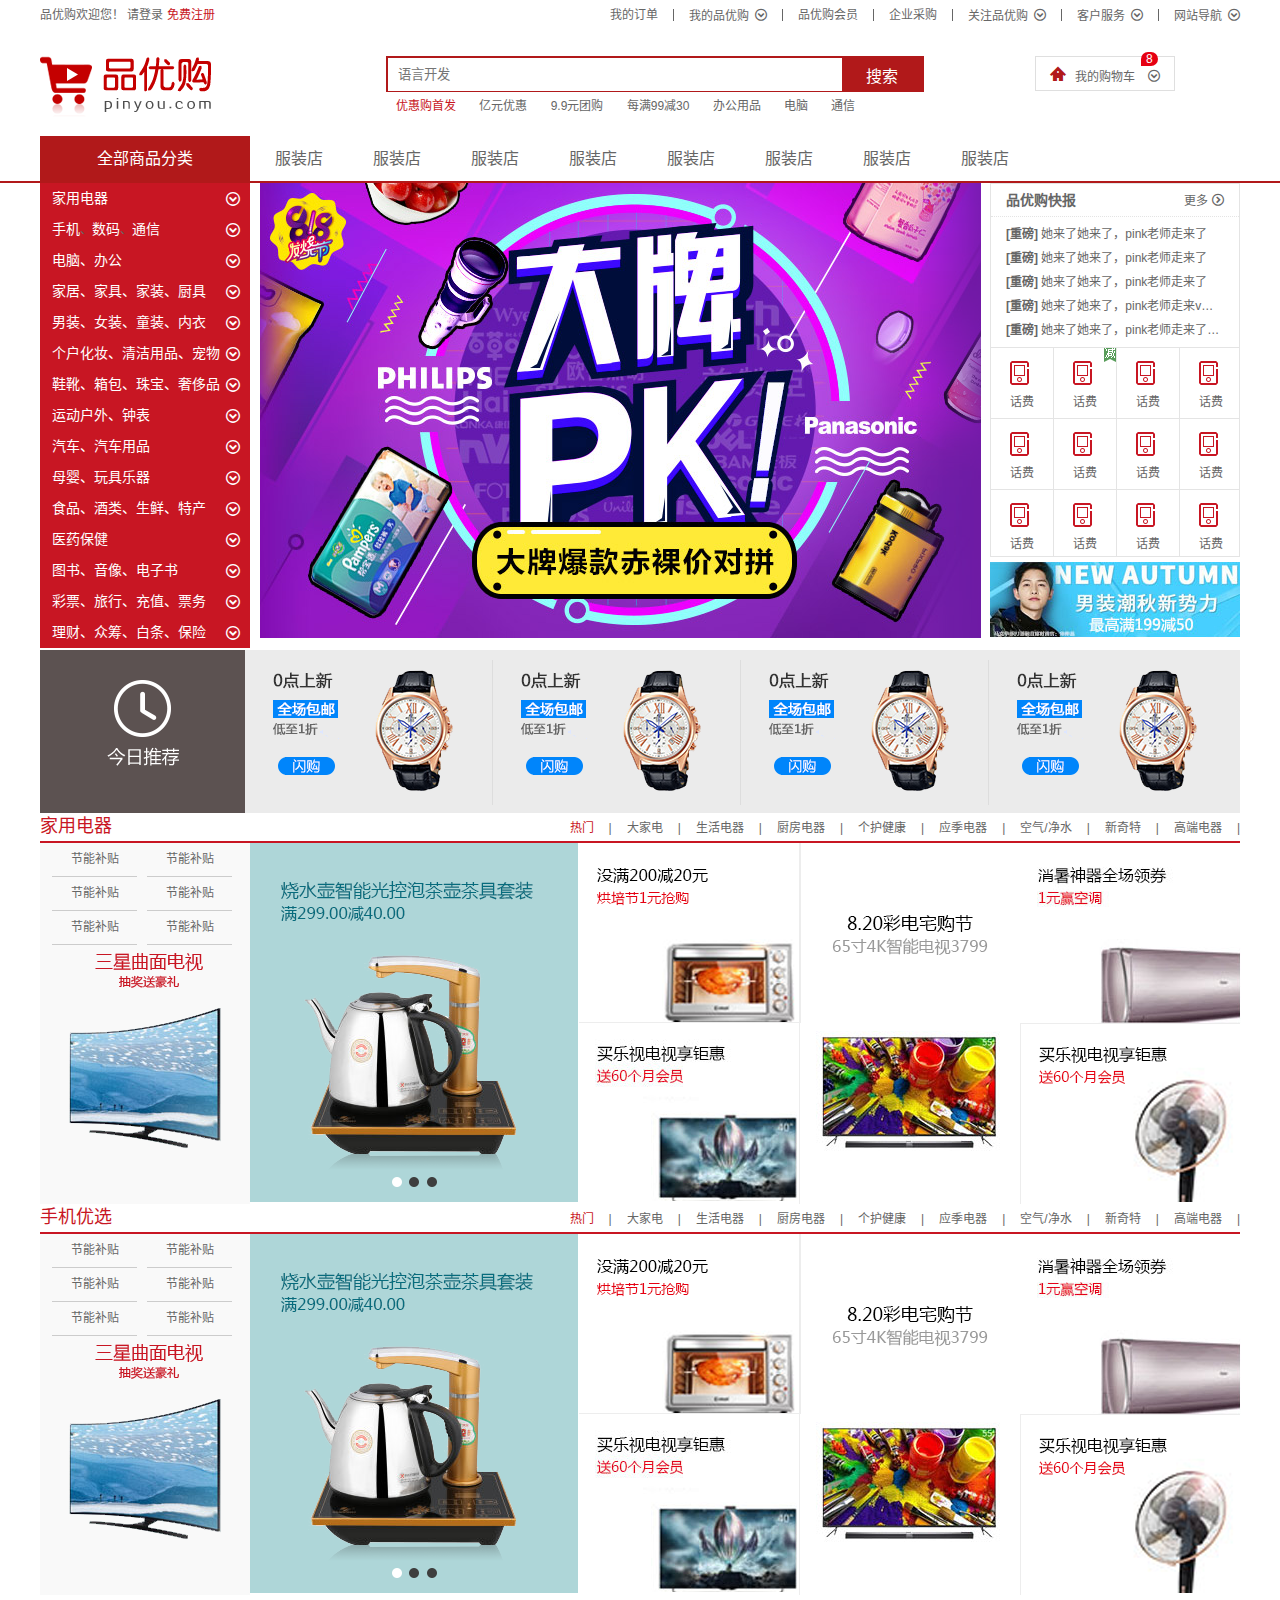
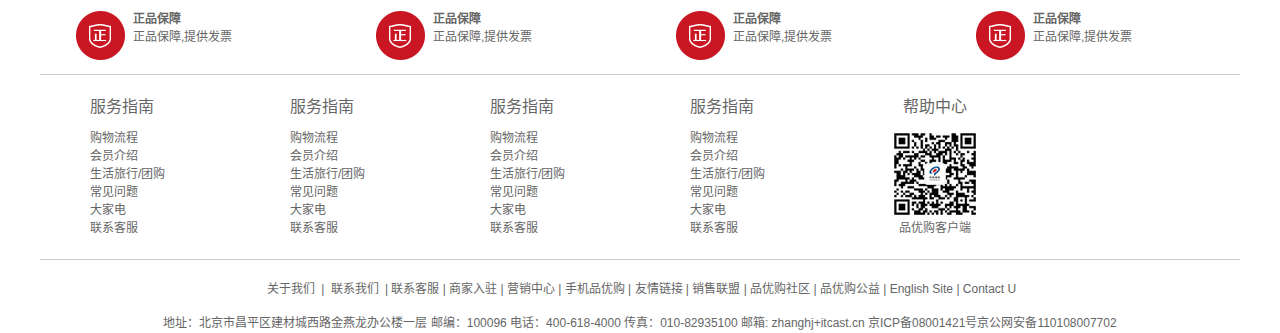
<file: index.html>
<!DOCTYPE html>
<html lang="zh-CN">

<head>
    <meta charset="UTF-8">
    <meta name="viewport" content="width=device-width, initial-scale=1.0">
    <title>品优购商城-综合网购首选-正品低价、品质保障、配送及时、轻松购物！</title>
    <!-- 网站说明 -->
    <meta name="description"
        content="品优购商城-专业的综合网上购物商城,销售家电、数码通讯、电脑、家居百货、服装服饰、母婴、图书、食品等数万个品牌优质商品.便捷、诚信的服务，为您提供愉悦的网上购物体验!" />
    <!-- 关键字 -->
    <meta name="keywords" content="网上购物,网上商城,手机,笔记本,电脑,MP3,CD,VCD,DV,相机,数码,配件,手表,存储卡,京东" />
    <link rel="shortcut icon" href="favicon.ico">
    <link rel="stylesheet" href="css/base.css">
    <link rel="stylesheet" href="css/common.css">
    <link rel="stylesheet" href="css/index.css">

</head>

<body>
    <div class="shortcut">
        <div class="w">
            <div class="fl">
                <ul>
                    <li>品优购欢迎您！&nbsp;</li>
                    <li><a href="register.html">请登录&nbsp;</a><a href="register.html" class="style_red">免费注册</a></li>
                </ul>
            </div>
            <div class="fr">
                <ul>
                    <li>我的订单</li>
                    <li></li>
                    <li class="arrow-icon">我的品优购</li>
                    <li></li>
                    <li>品优购会员</li>
                    <li></li>
                    <li>企业采购</li>
                    <li></li>
                    <li class="arrow-icon">关注品优购</li>
                    <li></li>
                    <li class="arrow-icon">客户服务</li>
                    <li></li>
                    <li class="arrow-icon">网站导航</li>
                </ul>
            </div>
        </div>
    </div>
    <header class="header w">
        <div class="logo">
            <h1>
                <a href="index.html" title="品优购商城">品优购商城</a>
            </h1>
        </div>
        <!-- 秒杀模块 -->
        <!-- <div class="sk">
            <img src="images/miao_03.png" alt="">
        </div> -->
        <div class="search">
            <input type="search" name="" id="" placeholder="语言开发">
            <button>搜索</button>
        </div>
        <div class="hotwords">
            <a href="#" class="style_red">优惠购首发</a>
            <a href="#">亿元优惠</a>
            <a href="#">9.9元团购</a>
            <a href="#">每满99减30</a>
            <a href="#">办公用品</a>
            <a href="#">电脑</a>
            <a href="#">通信</a>
        </div>
        <div class="shopcar">
            <a href="buycar.html">我的购物车</a>
            <i class="count">8</i>
        </div>
    </header>
    <div class="nav">
        <div class="w">
            <div class="dropdown">
                <div class="dt">全部商品分类</div>
                <div class="dd">
                    <ul>
                        <li><a href="#">家用电器</a></li>
                        <li><a href="list.html">手机</a>、<a href="#">数码</a>、<a href="#">通信</a></li>
                        <li><a href="#">电脑、办公</a> </li>
                        <li><a href="#">家居、家具、家装、厨具</a> </li>
                        <li><a href="#">男装、女装、童装、内衣</a> </li>
                        <li><a href="#">个户化妆、清洁用品、宠物</a> </li>
                        <li><a href="#">鞋靴、箱包、珠宝、奢侈品</a> </li>
                        <li><a href="#">运动户外、钟表</a> </li>
                        <li><a href="#">汽车、汽车用品</a> </li>
                        <li><a href="#">母婴、玩具乐器</a> </li>
                        <li><a href="#">食品、酒类、生鲜、特产</a> </li>
                        <li><a href="#">医药保健</a> </li>
                        <li><a href="#">图书、音像、电子书</a> </li>
                        <li><a href="#">彩票、旅行、充值、票务</a> </li>
                        <li><a href="#">理财、众筹、白条、保险</a> </li>
                    </ul>
                </div>
            </div>
            <div class="navitems">
                <ul>
                    <li><a href="#">服装店</a></li>
                    <li><a href="#">服装店</a></li>
                    <li><a href="#">服装店</a></li>
                    <li><a href="#">服装店</a></li>
                    <li><a href="#">服装店</a></li>
                    <li><a href="#">服装店</a></li>
                    <li><a href="#">服装店</a></li>
                    <li><a href="#">服装店</a></li>
                </ul>
            </div>
        </div>
    </div>
    <div class="w">
        <div class="main">
            <div class="focus">
                <ul>
                    <li>
                        <img src="upload/focus.png" alt="">
                    </li>
                </ul>
            </div>
            <div class="newsflash">
                <div class="news">
                    <div class="news-hd">
                        <h5>品优购快报</h5>
                        <a href="#" class="more">更多</a>
                    </div>
                    <div class="news-bd">
                        <ul>
                            <li><a href="#"><strong>[重磅]</strong> 她来了她来了，pink老师走来了</a></li>
                            <li><a href="#"><strong>[重磅]</strong> 她来了她来了，pink老师走来了</a></li>
                            <li><a href="#"><strong>[重磅]</strong> 她来了她来了，pink老师走来了</a></li>
                            <li><a href="#"><strong>[重磅]</strong> 她来了她来了，pink老师走来v了pink老师走来</a></li>
                            <li><a href="#"><strong>[重磅]</strong> 她来了她来了，pink老师走来了pink老师走来</a></li>
                        </ul>
                    </div>
                </div>
                <div class="lifeservice">
                    <ul>
                        <li>
                            <i></i>
                            <p>话费</p>
                        </li>
                        <li>
                            <div class="jian"><img src="upload/jian.png" alt=""></div>
                            <i></i>
                            <p>话费</p>
                        </li>
                        <li>
                            <i></i>
                            <p>话费</p>
                        </li>
                        <li><i></i>
                            <p>话费</p>
                        </li>
                        <li><i></i>
                            <p>话费</p>
                        </li>
                        <li><i></i>
                            <p>话费</p>
                        </li>
                        <li><i></i>
                            <p>话费</p>
                        </li>
                        <li><i></i>
                            <p>话费</p>
                        </li>
                        <li><i></i>
                            <p>话费</p>
                        </li>
                        <li><i></i>
                            <p>话费</p>
                        </li>
                        <li><i></i>
                            <p>话费</p>
                        </li>
                        <li><i></i>
                            <p>话费</p>
                        </li>
                    </ul>
                </div>
                <div class="bargain">
                    <img src="upload/bargain.jpg" alt="">
                </div>
            </div>
        </div>
    </div>
    <div class="w recom">
        <div class="recom_hd">
            <img src="upload/recom.png" alt="">
        </div>
        <div class="recom_bd">
            <ul>
                <li><img src="upload/recom (2).png" alt=""></li>
                <li><img src="upload/recom (2).png" alt=""></li>
                <li><img src="upload/recom (2).png" alt=""></li>
                <li><img src="upload/recom (2).png" alt=""></li>
            </ul>
        </div>
    </div>
    <div class="floor">
        <div class="w jiadian">
            <div class="box_hd">
                <h3>家用电器</h3>
                <div class="tab_list">
                    <ul>
                        <li><a href="#" class="style_red">热门</a>|</li>
                        <li><a href="#">大家电</a>|</li>
                        <li><a href="#">生活电器</a>|</li>
                        <li><a href="#">厨房电器</a>|</li>
                        <li><a href="#">个护健康</a>|</li>
                        <li><a href="#">应季电器</a>|</li>
                        <li><a href="#">空气/净水</a>|</li>
                        <li><a href="#">新奇特</a>|</li>
                        <li><a href="#">高端电器</a>|</li>

                    </ul>
                </div>
            </div>
            <div class="box_bd">
                <div class="tab_content">
                    <div>
                        <div class="tab_list_item">
                            <div class="col_210">
                                <ul>
                                    <li><a href="#">节能补贴</a></li>
                                    <li><a href="#">节能补贴</a></li>
                                    <li><a href="#">节能补贴</a></li>
                                    <li><a href="#">节能补贴</a></li>
                                    <li><a href="#">节能补贴</a></li>
                                    <li><a href="#">节能补贴</a></li>
                                </ul>
                                <a href="#">
                                    <img src="upload/tv.png" alt="">
                                </a>
                            </div>
                            <div class="col_329">
                                <a href="#"><img src="upload/bow.png" alt=""></a>
                            </div>
                            <div class="col_221">
                                <a href="#" class="bb"><img src="upload/floor1.png" alt=""></a>
                                <a href="#"><img src="upload/floor2.jpg" alt=""></a>
                            </div>
                            <div class="col_221">
                                <a href="#"><img src="upload/floor3.png" alt=""></a>
                                <a href="#"><img src="upload/floor4.jpg" alt=""></a>
                            </div>
                            <div class="col_219">
                                <a href="#" class="bb"><img src="upload/floor5.jpg" alt=""></a>
                                <a href="#"><img src="upload/floor6.png" alt=""></a>
                            </div>
                        </div>
                    </div>
                </div>
            </div>
        </div>
        <div class="w jiadian">
            <div class="box_hd">
                <h3>手机优选</h3>
                <div class="tab_list">
                    <ul>
                        <li><a href="#" class="style_red">热门</a>|</li>
                        <li><a href="#">大家电</a>|</li>
                        <li><a href="#">生活电器</a>|</li>
                        <li><a href="#">厨房电器</a>|</li>
                        <li><a href="#">个护健康</a>|</li>
                        <li><a href="#">应季电器</a>|</li>
                        <li><a href="#">空气/净水</a>|</li>
                        <li><a href="#">新奇特</a>|</li>
                        <li><a href="#">高端电器</a>|</li>

                    </ul>
                </div>
            </div>
            <div class="box_bd">
                <div class="tab_content">
                    <div>
                        <div class="tab_list_item">
                            <div class="col_210">
                                <ul>
                                    <li><a href="#">节能补贴</a></li>
                                    <li><a href="#">节能补贴</a></li>
                                    <li><a href="#">节能补贴</a></li>
                                    <li><a href="#">节能补贴</a></li>
                                    <li><a href="#">节能补贴</a></li>
                                    <li><a href="#">节能补贴</a></li>
                                </ul>
                                <a href="#">
                                    <img src="upload/tv.png" alt="">
                                </a>
                            </div>
                            <div class="col_329">
                                <a href="#"><img src="upload/bow.png" alt=""></a>
                            </div>
                            <div class="col_221">
                                <a href="#" class="bb"><img src="upload/floor1.png" alt=""></a>
                                <a href="#"><img src="upload/floor2.jpg" alt=""></a>
                            </div>
                            <div class="col_221">
                                <a href="#"><img src="upload/floor3.png" alt=""></a>
                                <a href="#"><img src="upload/floor4.jpg" alt=""></a>
                            </div>
                            <div class="col_219">
                                <a href="#" class="bb"><img src="upload/floor5.jpg" alt=""></a>
                                <a href="#"><img src="upload/floor6.png" alt=""></a>
                            </div>
                        </div>
                    </div>
                </div>
            </div>
        </div>
    </div>
    </div>
    <footer>
        <div class="w">
            <div class="mod_service">
                <ul>
                    <li>
                        <h5></h5>
                        <div class="service_text">
                            <h4>正品保障</h4>
                            <p>正品保障,提供发票</p>
                        </div>
                    </li>
                    <li>
                        <h5></h5>
                        <div class="service_text">
                            <h4>正品保障</h4>
                            <p>正品保障,提供发票</p>
                        </div>
                    </li>
                    <li>
                        <h5></h5>
                        <div class="service_text">
                            <h4>正品保障</h4>
                            <p>正品保障,提供发票</p>
                        </div>
                    </li>
                    <li>
                        <h5></h5>
                        <div class="service_text">
                            <h4>正品保障</h4>
                            <p>正品保障,提供发票</p>
                        </div>
                    </li>
                </ul>
            </div>
            <div class="mod_help">
                <dl>
                    <dt>服务指南</dt>
                    <dd><a href="#">购物流程</a></dd>
                    <dd><a href="#">会员介绍</a></dd>
                    <dd><a href="#">生活旅行/团购</a></dd>
                    <dd><a href="#">常见问题</a></dd>
                    <dd><a href="#">大家电</a></dd>
                    <dd><a href="#">联系客服</a></dd>
                </dl>
                <dl>
                    <dt>服务指南</dt>
                    <dd><a href="#">购物流程</a></dd>
                    <dd><a href="#">会员介绍</a></dd>
                    <dd><a href="#">生活旅行/团购</a></dd>
                    <dd><a href="#">常见问题</a></dd>
                    <dd><a href="#">大家电</a></dd>
                    <dd><a href="#">联系客服</a></dd>
                </dl>
                <dl>
                    <dt>服务指南</dt>
                    <dd><a href="#">购物流程</a></dd>
                    <dd><a href="#">会员介绍</a></dd>
                    <dd><a href="#">生活旅行/团购</a></dd>
                    <dd><a href="#">常见问题</a></dd>
                    <dd><a href="#">大家电</a></dd>
                    <dd><a href="#">联系客服</a></dd>
                </dl>
                <dl>
                    <dt>服务指南</dt>
                    <dd><a href="#">购物流程</a></dd>
                    <dd><a href="#">会员介绍</a></dd>
                    <dd><a href="#">生活旅行/团购</a></dd>
                    <dd><a href="#">常见问题</a></dd>
                    <dd><a href="#">大家电</a></dd>
                    <dd><a href="#">联系客服</a></dd>
                </dl>
                <dl>
                    <dt>帮助中心</dt>
                    <dd>
                        <img src="images/wx_cz.jpg" alt="">
                        品优购客户端
                    </dd>
                </dl>
            </div>
            <div class="mod_copyright">
                <div class="links"><a href="#">关于我们</a> | <a href="#">联系我们</a> | 联系客服 | 商家入驻
                    | 营销中心 | 手机品优购 | 友情链接 | 销售联盟 | 品优购社区 | 品优购公益 | English Site |
                    Contact U
                </div>
                <div class="copyright">
                    地址：北京市昌平区建材城西路金燕龙办公楼一层 邮编：100096 电话：400-618-4000 传真：010-82935100 邮箱: zhanghj+itcast.cn
                    京ICP备08001421号京公网安备110108007702
                </div>
            </div>
        </div>
    </footer>
</body>

</html>
</file>
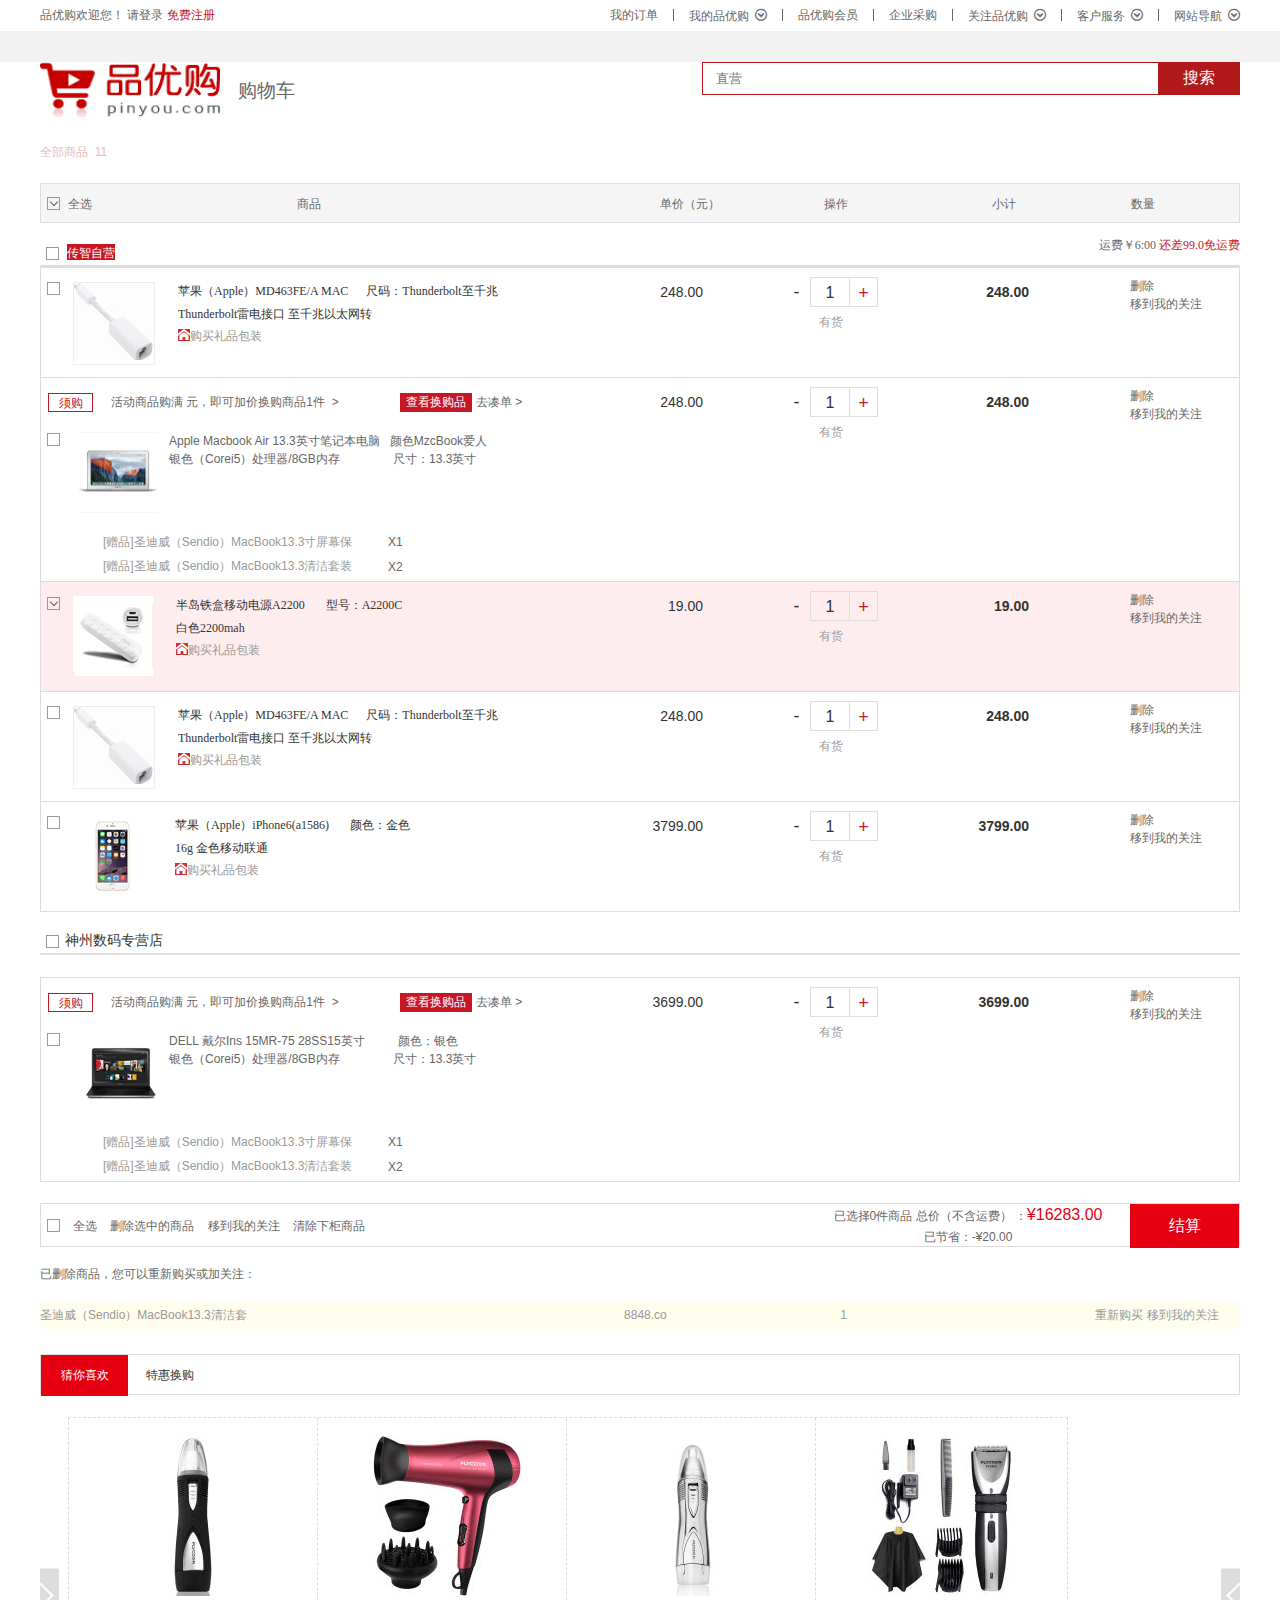
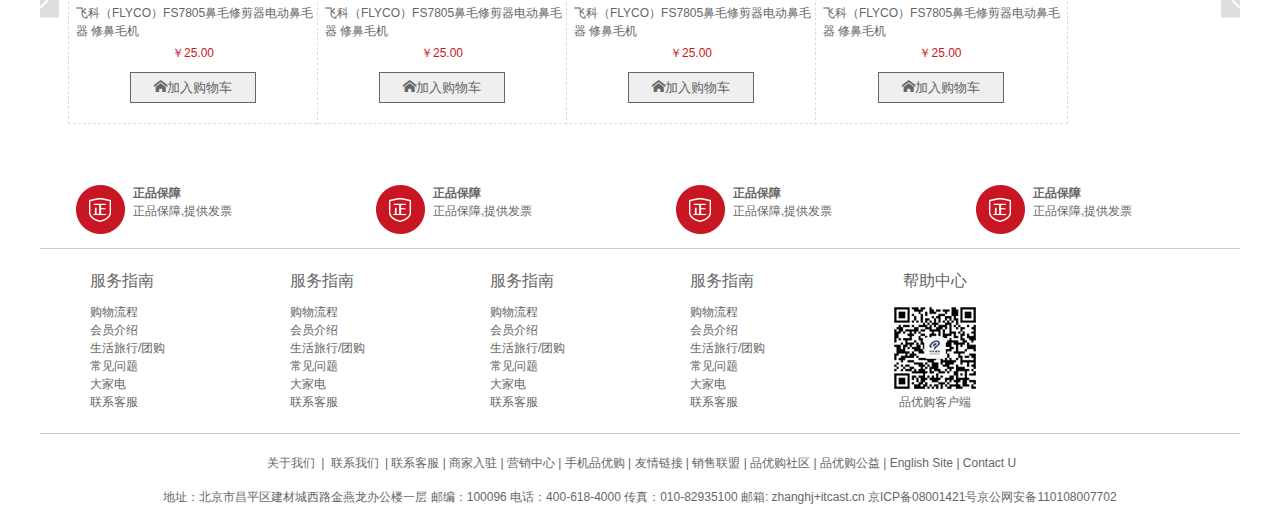
<file: buycar.html>
<!DOCTYPE html>
<html lang="en">

<head>
    <meta charset="UTF-8">
    <meta name="viewport" content="width=device-width, initial-scale=1.0">
    <meta name="description"
        content="品优购商城-专业的综合网上购物商城,销售家电、数码通讯、电脑、家居百货、服装服饰、母婴、图书、食品等数万个品牌优质商品.便捷、诚信的服务，为您提供愉悦的网上购物体验!" />
    <!-- 关键字 -->
    <meta name="keywords" content="网上购物,网上商城,手机,笔记本,电脑,MP3,CD,VCD,DV,相机,数码,配件,手表,存储卡,京东" />
    <title>Document</title>
    <link rel="shortcut icon" href="favicon.ico">
    <link rel="stylesheet" href="css/base.css">
    <link rel="stylesheet" href="css/common.css">
    <link rel="stylesheet" href="css/buycar.css">
</head>

<body>
    <div class="shortcut">
        <div class="w">
            <div class="fl">
                <ul>
                    <li>品优购欢迎您！&nbsp;</li>
                    <li><a href="#">请登录&nbsp;</a><a href="register.html" class="style_red">免费注册</a></li>
                </ul>
            </div>
            <div class="fr">
                <ul>
                    <li>我的订单</li>
                    <li></li>
                    <li class="arrow-icon">我的品优购</li>
                    <li></li>
                    <li>品优购会员</li>
                    <li></li>
                    <li>企业采购</li>
                    <li></li>
                    <li class="arrow-icon">关注品优购</li>
                    <li></li>
                    <li class="arrow-icon">客户服务</li>
                    <li></li>
                    <li class="arrow-icon">网站导航</li>
                </ul>
            </div>
        </div>
    </div>
    <div class="graybg"></div>
    <div class="pinyou w">
        <div class="carright">
            <div class="logocar">
                <a href="index.html"><img src="images/logo.png" alt="">购物车</a>
            </div>
        </div>
        <div class="carleft">
            <input type="search" placeholder="直营"><button>搜索</button>
        </div>
    </div>
    <div class="w">
        <div class="hang1">全部商品&nbsp;&nbsp;11</div>
        <div class="hang2">
            <div class="jue1"></div>
            <ul>
                <li>全选</li>
                <li>商品</li>
                <li>单价（元）</li>
                <li>数量</li>
                <li>小计</li>
                <li>操作</li>
            </ul>
        </div>
        <div class="hang3">
            <div class="hang3l">
                <div class="jue2"></div>
                <ul>
                    <li>
                        <div class="textred">传智自营</div>
                    </li>
                </ul>
            </div>
            <div class="hang3r">
                运费￥6:00
                <a href="#" class="style_red">还差99.0免运费</a>
            </div>
        </div>
        <div class="hang4">
            <div class="jue3"></div>
            <div class="hang4bd">
                <div class="hang4r">
                    <img src="upload/light1.png" alt="">
                    <div class="lightnext">
                        <div class="lightup">
                            苹果（Apple）MD463FE/A MAC&nbsp;&nbsp;&nbsp;&nbsp;&nbsp;&nbsp;尺码：Thunderbolt至千兆
                        </div>
                        <div class="lightmiddle">Thunderbolt雷电接口 至千兆以太网转</div>
                        <div class="lightdown">购买礼品包装</div>
                    </div>
                </div>
                <div class="hang4l">
                    <ul>
                        <li>
                            248.00
                        </li>
                        <li>
                            <div class="uphuo">
                                <i>-</i>
                                <i>1</i>
                                <i>+</i>
                            </div>
                            <p>有货</p>
                        </li>
                        <li>248.00</li>
                        <li>
                            <p>删除</p>
                            <p>移到我的关注</p>
                        </li>
                    </ul>
                </div>
            </div>
        </div>
        <div class="hang4-h">
            <div class="jue4"></div>

            <div class="hang4-2">
                <div class="hang4-xgou">须购</div>
                <div class="hang4-288">活动商品购满 元，即可加价换购商品1件&nbsp;&nbsp;&gt;</div>
                <div class="cdan">去凑单&nbsp;&gt;</div>
            </div>
            <div class="hang4-3">
                <div class="hang4-3tu"></div>
                <div class="hang4-3next">
                    <p>Apple Macbook Air 13.3英寸笔记本电脑&nbsp;&nbsp;&nbsp;颜色MzcBook爱人</p>
                    <p>银色（Corei5）处理器/8GB内存&nbsp;&nbsp;&nbsp;&nbsp;&nbsp;&nbsp;&nbsp;&nbsp;&nbsp;&nbsp;&nbsp;&nbsp;&nbsp;&nbsp;&nbsp;&nbsp;尺寸：13.3英寸
                    </p>
                </div>
                <div class="swei">
                    <p>[赠品]圣迪威（Sendio）MacBook13.3寸屏幕保</p>
                    <p>[赠品]圣迪威（Sendio）MacBook13.3清洁套装 </p>
                </div>
                <div class="xding">
                    <p>X1</p>
                    <p> X2</p>
                </div>
            </div>
            <div class="hang4-4"></div>
            <div class="hang4l-2">
                <div class="hang4l">
                    <ul>
                        <li>
                            248.00
                        </li>
                        <li>
                            <div class="uphuo">
                                <i>-</i>
                                <i>1</i>
                                <i>+</i>
                            </div>
                            <p>有货</p>
                        </li>
                        <li>248.00</li>
                        <li>
                            <p>删除</p>
                            <p>移到我的关注</p>
                        </li>
                    </ul>
                </div>
            </div>
        </div>
        <div class="hang4" style="background-color: #feedef;">
            <div class="jue5"></div>
            <div class="hang4bd">
                <div class="hang4r">
                    <img src="upload/suo.png" alt="">
                    <div class="lightnext">
                        <div class="lightup">
                            半岛铁盒移动电源A2200 &nbsp;&nbsp;&nbsp;&nbsp;&nbsp;&nbsp;型号：A2200C
                        </div>
                        <div class="lightmiddle">白色2200mah</div>
                        <div class="lightdown">购买礼品包装</div>
                    </div>
                </div>
                <div class="hang4l">
                    <ul>
                        <li>
                            19.00
                        </li>
                        <li>
                            <div class="uphuo">
                                <i>-</i>
                                <i>1</i>
                                <i>+</i>
                            </div>
                            <p>有货</p>
                        </li>
                        <li>19.00</li>
                        <li>
                            <p>删除</p>
                            <p>移到我的关注</p>
                        </li>
                    </ul>
                </div>
            </div>
        </div>
        <div class="hang4">
            <div class="jue3"></div>
            <div class="hang4bd">
                <div class="hang4r">
                    <img src="upload/light1.png" alt="">
                    <div class="lightnext">
                        <div class="lightup">
                            苹果（Apple）MD463FE/A MAC&nbsp;&nbsp;&nbsp;&nbsp;&nbsp;&nbsp;尺码：Thunderbolt至千兆
                        </div>
                        <div class="lightmiddle">Thunderbolt雷电接口 至千兆以太网转</div>
                        <div class="lightdown">购买礼品包装</div>
                    </div>
                </div>
                <div class="hang4l">
                    <ul>
                        <li>
                            248.00
                        </li>
                        <li>
                            <div class="uphuo">
                                <i>-</i>
                                <i>1</i>
                                <i>+</i>
                            </div>
                            <p>有货</p>
                        </li>
                        <li>248.00</li>
                        <li>
                            <p>删除</p>
                            <p>移到我的关注</p>
                        </li>
                    </ul>
                </div>
            </div>
        </div>
        <div class="hang4">
            <div class="jue3"></div>
            <div class="hang4bd">
                <div class="hang4r">
                    <img src="upload/phone.png" alt="">
                    <div class="lightnext">
                        <div class="lightup">
                            苹果（Apple）iPhone6(a1586) &nbsp;&nbsp;&nbsp;&nbsp;&nbsp;&nbsp;颜色：金色
                        </div>
                        <div class="lightmiddle">16g 金色移动联通</div>
                        <div class="lightdown">购买礼品包装</div>
                    </div>
                </div>
                <div class="hang4l">
                    <ul>
                        <li>
                            3799.00
                        </li>
                        <li>
                            <div class="uphuo">
                                <i>-</i>
                                <i>1</i>
                                <i>+</i>
                            </div>
                            <p>有货</p>
                        </li>
                        <li>3799.00</li>
                        <li>
                            <p>删除</p>
                            <p>移到我的关注</p>
                        </li>
                    </ul>
                </div>
            </div>
        </div>
        <div class="hang3">
            <div class="hang3-2">
                <div class="hang3l">
                    <div class="jue2"></div>
                    <div class="szhou">神州数码专营店</div>
                </div>
            </div>


        </div>
        <div class="hang-white"></div>
        <div class="hang4-h">
            <div class="jue4"></div>

            <div class="hang4-2">
                <div class="hang4-xgou">须购</div>
                <div class="hang4-288">活动商品购满 元，即可加价换购商品1件&nbsp;&nbsp;&gt;</div>
                <div class="cdan">去凑单&nbsp;&gt;</div>
            </div>
            <div class="hang4-3">
                <div class="tu2"></div>
                <div class="hang4-3next">
                    <p>DELL 戴尔Ins 15MR-75
                        28SS15英寸&nbsp;&nbsp;&nbsp;&nbsp;&nbsp;&nbsp;&nbsp;&nbsp;&nbsp;&nbsp;颜色：银色
                    </p>
                    <p>银色（Corei5）处理器/8GB内存&nbsp;&nbsp;&nbsp;&nbsp;&nbsp;&nbsp;&nbsp;&nbsp;&nbsp;&nbsp;&nbsp;&nbsp;&nbsp;&nbsp;&nbsp;&nbsp;尺寸：13.3英寸
                    </p>
                </div>
                <div class="swei">
                    <p>[赠品]圣迪威（Sendio）MacBook13.3寸屏幕保</p>
                    <p>[赠品]圣迪威（Sendio）MacBook13.3清洁套装 </p>
                </div>
                <div class="xding">
                    <p>X1</p>
                    <p> X2</p>
                </div>
            </div>
            <div class="hang4-4"></div>
            <div class="hang4l-2">
                <div class="hang4l">
                    <ul>
                        <li>
                            3699.00
                        </li>
                        <li>
                            <div class="uphuo">
                                <i>-</i>
                                <i>1</i>
                                <i>+</i>
                            </div>
                            <p>有货</p>
                        </li>
                        <li>3699.00</li>
                        <li>
                            <p>删除</p>
                            <p>移到我的关注</p>
                        </li>
                    </ul>
                </div>
            </div>
        </div>
        <div class="hang-white2"></div>
        <div class="hang5">
            <div class="hang5l">
                <div class="jue6"></div>
                <div class="sqing">全选 &nbsp;&nbsp;&nbsp;删除选中的商品&nbsp;&nbsp;&nbsp; 移到我的关注 &nbsp;&nbsp;&nbsp;清除下柜商品</div>
            </div>
            <div class="hang5r">
                <div class="hang5z">
                    <p>已选择0件商品 总价（不含运费） ：</p>
                    <p>已节省：</p>
                </div>
                <button>结算</button>
            </div>
        </div>
        <div class="hang6">
            <p>已删除商品，您可以重新购买或加关注：</p>
        </div>
        <div class="sguan">
            <i>圣迪威（Sendio）MacBook13.3清洁套</i>
            <i>8848.co</i>
            <i>1</i>
            <i>重新购买 移到我的关注</i>
        </div>
        <div class="hang7">
            <div class="chuan">猜你喜欢</div>特惠换购
        </div>
        <div class="hang8">
            <div class="prev2">
                <div class="gt2"></div>
            </div>
            <div class="cgou">
                <div class="tu3">
                    <img src="images/tu3-1.png" alt="">
                    <p>飞科（FLYCO）FS7805鼻毛修剪器电动鼻毛器&nbsp;修鼻毛机</p>
                    <p>￥25.00</p>
                    <button>加入购物车</button>
                </div>
                <div class="tu3">
                    <img src="images/tu3-2.png" alt="">
                    <p>飞科（FLYCO）FS7805鼻毛修剪器电动鼻毛器&nbsp;修鼻毛机</p>
                    <p>￥25.00</p>
                    <button>加入购物车</button>
                </div>
                <div class="tu3">
                    <img src="images/tu3-3.png" alt="">
                    <p>飞科（FLYCO）FS7805鼻毛修剪器电动鼻毛器&nbsp;修鼻毛机</p>
                    <p>￥25.00</p>
                    <button>加入购物车</button>
                </div>
                <div class="tu3">
                    <img src="images/tu3-4.png" alt="">
                    <p>飞科（FLYCO）FS7805鼻毛修剪器电动鼻毛器&nbsp;修鼻毛机</p>
                    <p>￥25.00</p>
                    <button>加入购物车</button>
                </div>
            </div>
            <div class="next2">
                <div class="lt2"></div>

            </div>
        </div>
    </div>
    <footer>
        <div class="w">
            <div class="mod_service">
                <ul>
                    <li>
                        <h5></h5>
                        <div class="service_text">
                            <h4>正品保障</h4>
                            <p>正品保障,提供发票</p>
                        </div>
                    </li>
                    <li>
                        <h5></h5>
                        <div class="service_text">
                            <h4>正品保障</h4>
                            <p>正品保障,提供发票</p>
                        </div>
                    </li>
                    <li>
                        <h5></h5>
                        <div class="service_text">
                            <h4>正品保障</h4>
                            <p>正品保障,提供发票</p>
                        </div>
                    </li>
                    <li>
                        <h5></h5>
                        <div class="service_text">
                            <h4>正品保障</h4>
                            <p>正品保障,提供发票</p>
                        </div>
                    </li>
                </ul>
            </div>
            <div class="mod_help">
                <dl>
                    <dt>服务指南</dt>
                    <dd><a href="#">购物流程</a></dd>
                    <dd><a href="#">会员介绍</a></dd>
                    <dd><a href="#">生活旅行/团购</a></dd>
                    <dd><a href="#">常见问题</a></dd>
                    <dd><a href="#">大家电</a></dd>
                    <dd><a href="#">联系客服</a></dd>
                </dl>
                <dl>
                    <dt>服务指南</dt>
                    <dd><a href="#">购物流程</a></dd>
                    <dd><a href="#">会员介绍</a></dd>
                    <dd><a href="#">生活旅行/团购</a></dd>
                    <dd><a href="#">常见问题</a></dd>
                    <dd><a href="#">大家电</a></dd>
                    <dd><a href="#">联系客服</a></dd>
                </dl>
                <dl>
                    <dt>服务指南</dt>
                    <dd><a href="#">购物流程</a></dd>
                    <dd><a href="#">会员介绍</a></dd>
                    <dd><a href="#">生活旅行/团购</a></dd>
                    <dd><a href="#">常见问题</a></dd>
                    <dd><a href="#">大家电</a></dd>
                    <dd><a href="#">联系客服</a></dd>
                </dl>
                <dl>
                    <dt>服务指南</dt>
                    <dd><a href="#">购物流程</a></dd>
                    <dd><a href="#">会员介绍</a></dd>
                    <dd><a href="#">生活旅行/团购</a></dd>
                    <dd><a href="#">常见问题</a></dd>
                    <dd><a href="#">大家电</a></dd>
                    <dd><a href="#">联系客服</a></dd>
                </dl>
                <dl>
                    <dt>帮助中心</dt>
                    <dd>
                        <img src="images/wx_cz.jpg" alt="">
                        品优购客户端
                    </dd>
                </dl>
            </div>
            <div class="mod_copyright">
                <div class="links"><a href="#">关于我们</a> | <a href="#">联系我们</a> | 联系客服 | 商家入驻
                    | 营销中心 | 手机品优购 | 友情链接 | 销售联盟 | 品优购社区 | 品优购公益 | English Site |
                    Contact U
                </div>
                <div class="copyright">
                    地址：北京市昌平区建材城西路金燕龙办公楼一层 邮编：100096 电话：400-618-4000 传真：010-82935100 邮箱: zhanghj+itcast.cn
                    京ICP备08001421号京公网安备110108007702
                </div>
            </div>
        </div>
    </footer>
</body>

</html>
</file>
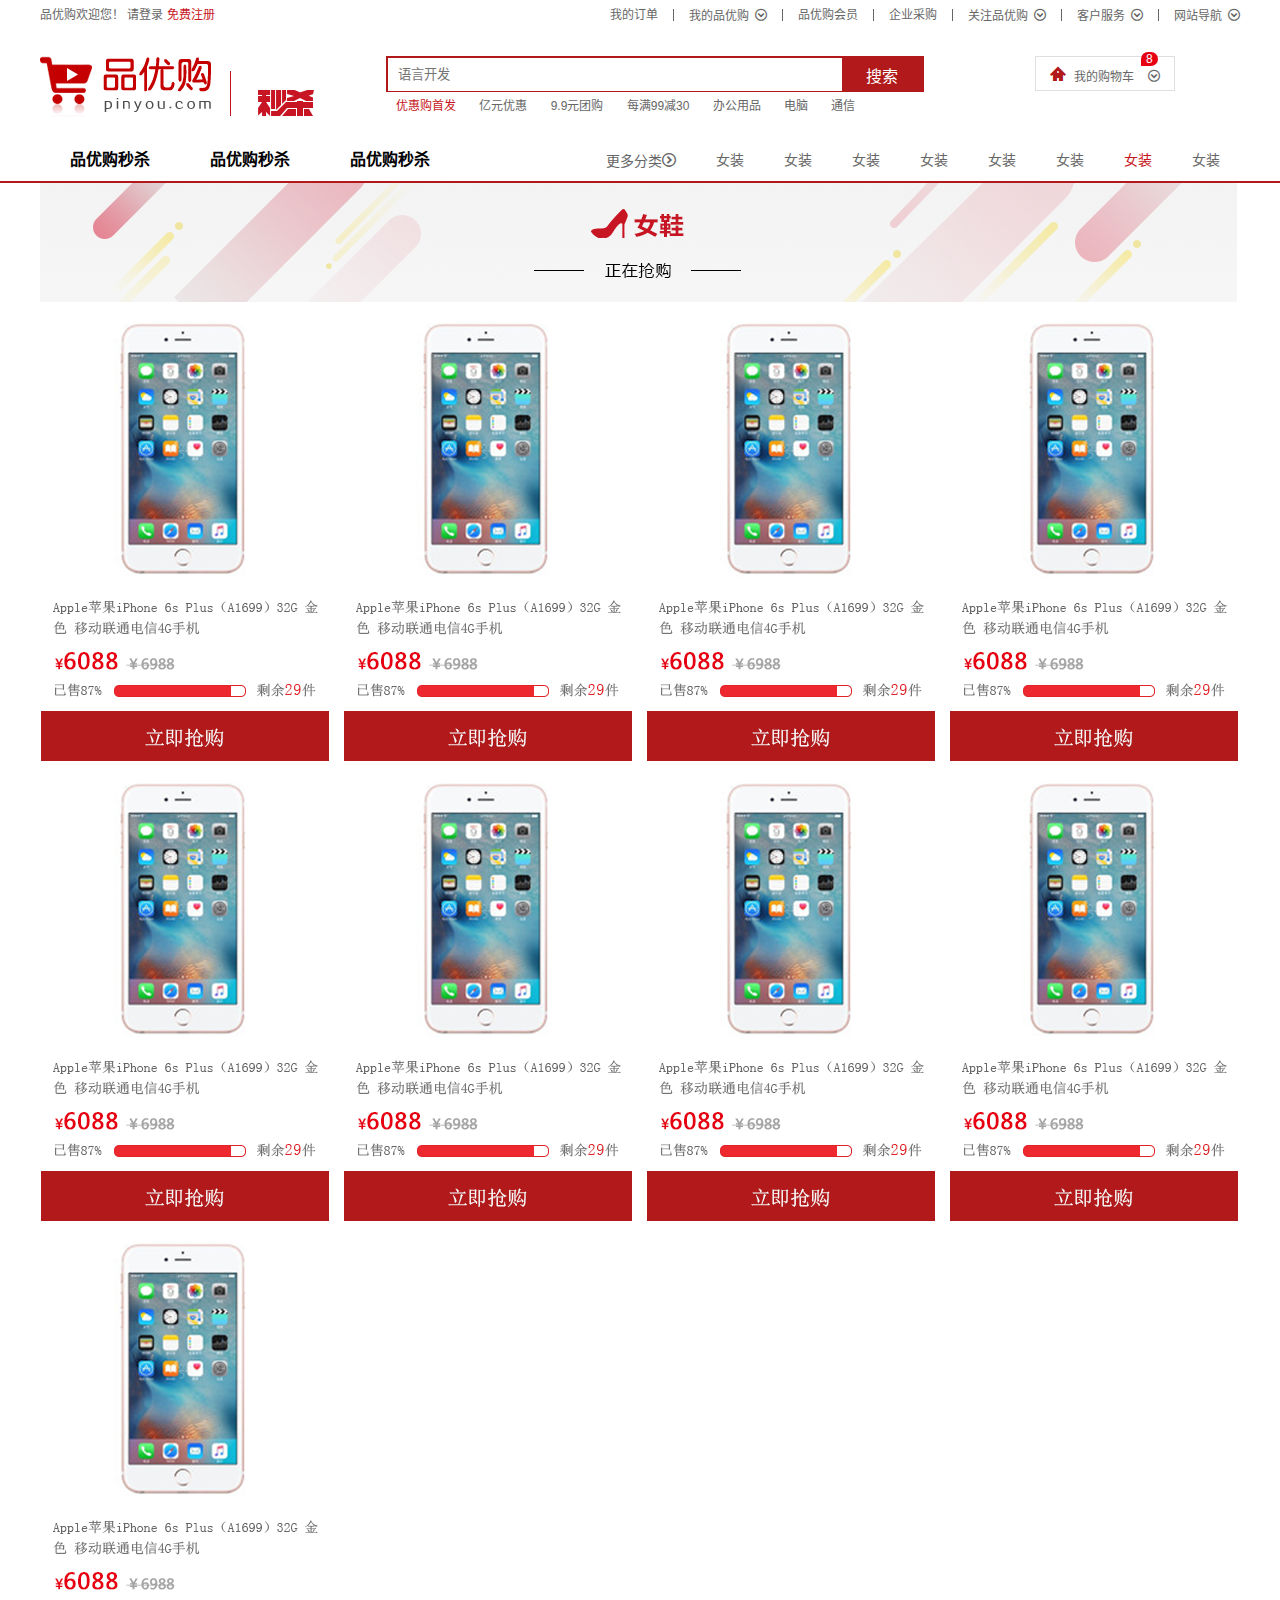
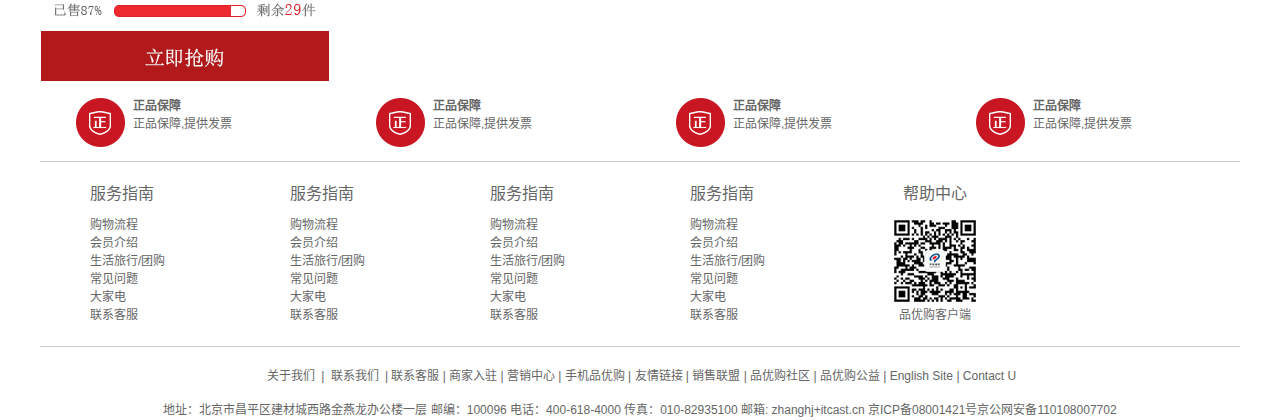
<file: list.html>
<!DOCTYPE html>
<html lang="zh-CN">

<head>
    <meta charset="UTF-8">
    <meta name="viewport" content="width=device-width, initial-scale=1.0">
    <title>手机商城-综合网购首选-正品低价、品质保障、配送及时、轻松购物！</title>
    <!-- 网站说明 -->
    <meta name="description"
        content="品优购商城-专业的综合网上购物商城,销售家电、数码通讯、电脑、家居百货、服装服饰、母婴、图书、食品等数万个品牌优质商品.便捷、诚信的服务，为您提供愉悦的网上购物体验!" />
    <!-- 关键字 -->
    <meta name="keywords" content="网上购物,网上商城,手机,笔记本,电脑,MP3,CD,VCD,DV,相机,数码,配件,手表,存储卡,京东" />
    <link rel="shortcut icon" href="favicon.ico">
    <link rel="stylesheet" href="css/base.css">
    <link rel="stylesheet" href="css/common.css">
    <link rel="stylesheet" href="css/list.css">
</head>

<body>
    <div class="shortcut">
        <div class="w">
            <div class="fl">
                <ul>
                    <li>品优购欢迎您！&nbsp;</li>
                    <li><a href="#">请登录&nbsp;</a><a href="#" class="style_red">免费注册</a></li>
                </ul>
            </div>
            <div class="fr">
                <ul>
                    <li>我的订单</li>
                    <li></li>
                    <li class="arrow-icon">我的品优购</li>
                    <li></li>
                    <li>品优购会员</li>
                    <li></li>
                    <li>企业采购</li>
                    <li></li>
                    <li class="arrow-icon">关注品优购</li>
                    <li></li>
                    <li class="arrow-icon">客户服务</li>
                    <li></li>
                    <li class="arrow-icon">网站导航</li>
                </ul>
            </div>
        </div>
    </div>
    <header class="header w">
        <div class="logo">
            <h1>
                <a href="index.html" title="品优购商城">品优购商城</a>
            </h1>
        </div>
        <!-- 秒杀模块  -->
        <div class="sk">
            <img src="images/miao_03.png" alt="">
        </div>
        <div class="search">
            <input type="search" name="" id="" placeholder="语言开发">
            <button>搜索</button>
        </div>
        <div class="hotwords">
            <a href="#" class="style_red">优惠购首发</a>
            <a href="#">亿元优惠</a>
            <a href="#">9.9元团购</a>
            <a href="#">每满99减30</a>
            <a href="#">办公用品</a>
            <a href="#">电脑</a>
            <a href="#">通信</a>
        </div>
        <div class="shopcar">
            我的购物车
            <i class="count">8</i>
        </div>
    </header>
    <div class="nav">
        <div class="w">
            <div class="sk_list">
                <ul>
                    <li><a href="#">品优购秒杀</a></li>
                    <li><a href="#">品优购秒杀</a></li>
                    <li><a href="#">品优购秒杀</a></li>
                </ul>
            </div>
            <div class="sk_con">
                <ul>
                    <li><a href="#">女装</a></li>
                    <li><a href="#" class="style_red">女装</a></li>
                    <li><a href="#">女装</a></li>
                    <li><a href="#">女装</a></li>
                    <li><a href="#">女装</a></li>
                    <li><a href="#">女装</a></li>
                    <li><a href="#">女装</a></li>
                    <li><a href="#">女装</a></li>
                    <li><a href="#">更多分类</a></li>
                </ul>
            </div>
        </div>
    </div>
    <!-- 列表主体部分 -->
    <div class="w sk_container">
        <div class="sk_hd">
            <img src="upload/bg03_07.png" alt="">
        </div>
        <div class="sk_bd">
            <ul class="clearfix">
                <li><img src="upload/list_03.png" alt=""></li>
                <li><img src="upload/list_03.png" alt=""></li>
                <li><img src="upload/list_03.png" alt=""></li>
                <li><img src="upload/list_03.png" alt=""></li>
                <li><img src="upload/list_03.png" alt=""></li>
                <li><img src="upload/list_03.png" alt=""></li>
                <li><img src="upload/list_03.png" alt=""></li>
                <li><img src="upload/list_03.png" alt=""></li>
                <li><img src="upload/list_03.png" alt=""></li>

            </ul>

        </div>
    </div>
    <footer>
        <div class="w">
            <div class="mod_service">
                <ul>
                    <li>
                        <h5></h5>
                        <div class="service_text">
                            <h4>正品保障</h4>
                            <p>正品保障,提供发票</p>
                        </div>
                    </li>
                    <li>
                        <h5></h5>
                        <div class="service_text">
                            <h4>正品保障</h4>
                            <p>正品保障,提供发票</p>
                        </div>
                    </li>
                    <li>
                        <h5></h5>
                        <div class="service_text">
                            <h4>正品保障</h4>
                            <p>正品保障,提供发票</p>
                        </div>
                    </li>
                    <li>
                        <h5></h5>
                        <div class="service_text">
                            <h4>正品保障</h4>
                            <p>正品保障,提供发票</p>
                        </div>
                    </li>
                </ul>
            </div>
            <div class="mod_help">
                <dl>
                    <dt>服务指南</dt>
                    <dd><a href="#">购物流程</a></dd>
                    <dd><a href="#">会员介绍</a></dd>
                    <dd><a href="#">生活旅行/团购</a></dd>
                    <dd><a href="#">常见问题</a></dd>
                    <dd><a href="#">大家电</a></dd>
                    <dd><a href="#">联系客服</a></dd>
                </dl>
                <dl>
                    <dt>服务指南</dt>
                    <dd><a href="#">购物流程</a></dd>
                    <dd><a href="#">会员介绍</a></dd>
                    <dd><a href="#">生活旅行/团购</a></dd>
                    <dd><a href="#">常见问题</a></dd>
                    <dd><a href="#">大家电</a></dd>
                    <dd><a href="#">联系客服</a></dd>
                </dl>
                <dl>
                    <dt>服务指南</dt>
                    <dd><a href="#">购物流程</a></dd>
                    <dd><a href="#">会员介绍</a></dd>
                    <dd><a href="#">生活旅行/团购</a></dd>
                    <dd><a href="#">常见问题</a></dd>
                    <dd><a href="#">大家电</a></dd>
                    <dd><a href="#">联系客服</a></dd>
                </dl>
                <dl>
                    <dt>服务指南</dt>
                    <dd><a href="#">购物流程</a></dd>
                    <dd><a href="#">会员介绍</a></dd>
                    <dd><a href="#">生活旅行/团购</a></dd>
                    <dd><a href="#">常见问题</a></dd>
                    <dd><a href="#">大家电</a></dd>
                    <dd><a href="#">联系客服</a></dd>
                </dl>
                <dl>
                    <dt>帮助中心</dt>
                    <dd>
                        <img src="images/wx_cz.jpg" alt="">
                        品优购客户端
                    </dd>
                </dl>
            </div>
            <div class="mod_copyright">
                <div class="links"><a href="#">关于我们</a> | <a href="#">联系我们</a> | 联系客服 | 商家入驻
                    | 营销中心 | 手机品优购 | 友情链接 | 销售联盟 | 品优购社区 | 品优购公益 | English Site |
                    Contact U
                </div>
                <div class="copyright">
                    地址：北京市昌平区建材城西路金燕龙办公楼一层 邮编：100096 电话：400-618-4000 传真：010-82935100 邮箱: zhanghj+itcast.cn
                    京ICP备08001421号京公网安备110108007702
                </div>
            </div>
        </div>
    </footer>
</body>

</html>
</file>
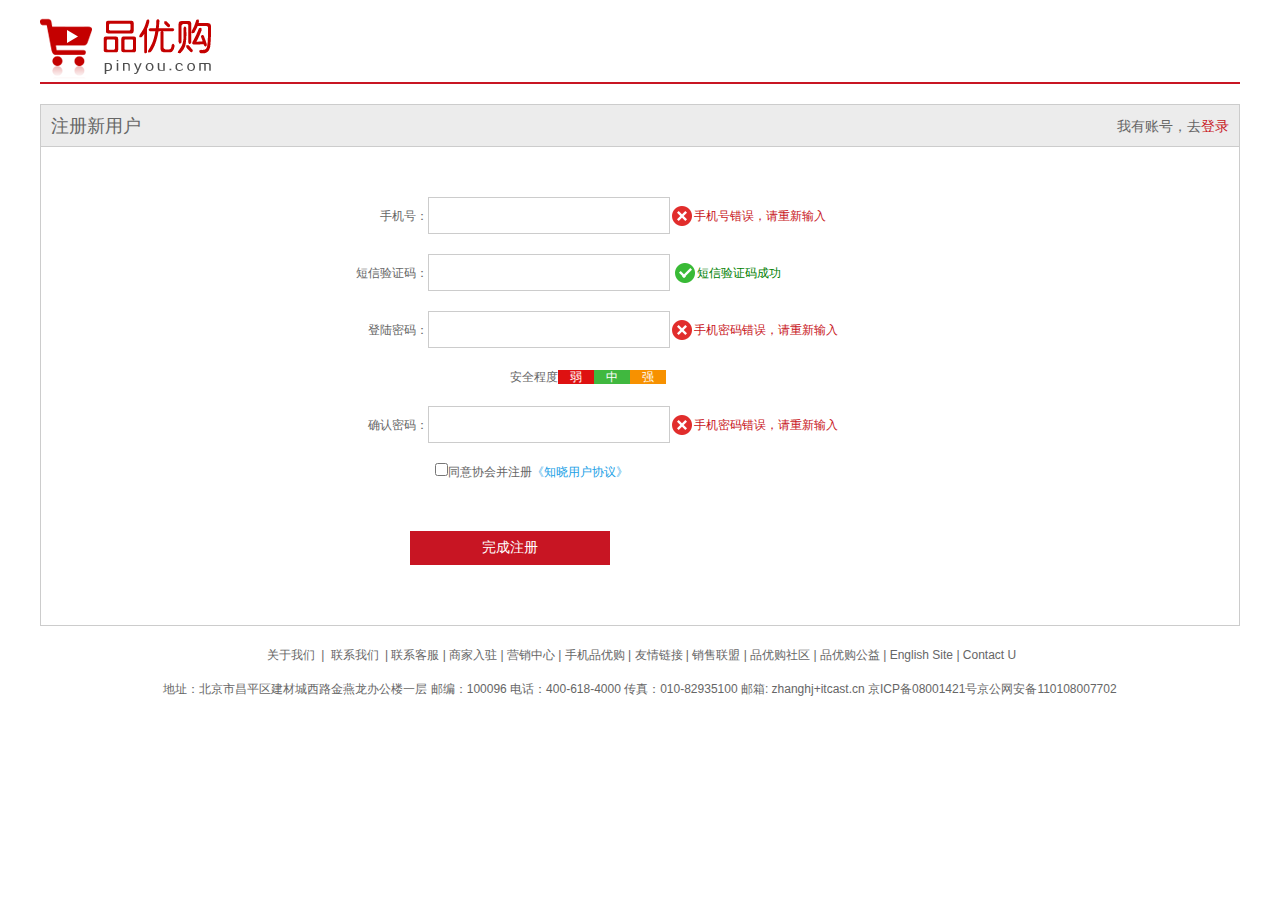
<file: register.html>
<!DOCTYPE html>
<html lang="en">

<head>
    <meta charset="UTF-8">
    <meta name="viewport" content="width=device-width, initial-scale=1.0">
    <title>注册页面</title>
    <link rel="shortcut icon" href="favicon.ico">
    <link rel="stylesheet" href="css/base.css">
    <link rel="stylesheet" href="css/register.css">
</head>

<body>
    <div class="w">
        <header>
            <div class="logo">
                <a href="index.html"><img src="images/logo.png" alt=""></a>
            </div>
        </header>
        <div class="registerarea">
            <h3>注册新用户
                <div class="login">我有账号，去<a href="#">登录</a></div>
            </h3>
            <div class="reg_form">
                <form action="">
                    <ul>
                        <li><label for="">手机号：</label><input type="text" class="inp"><span class="error"><i
                                    class="error_icon"></i>手机号错误，请重新输入</span></li>
                        <li><label for="">短信验证码：</label><input type="text" class="inp"><span class="success"> <i
                                    class="success_icon"></i>短信验证码成功</span></li>
                        <li><label for="">登陆密码：</label><input type="password" class="inp"><span class="error"><i
                                    class="error_icon"></i>手机密码错误，请重新输入</span></li>
                        <li class="safe">安全程度<em class="ruo">弱</em><em class="zhong">中</em><em class="qiang">强</em></li>
                        <li><label for="">确认密码：</label><input type="password" class="inp"><span class="error"><i
                                    class="error_icon"></i>手机密码错误，请重新输入</span></li>
                        <li class="agree"> <input type="checkbox" name="" id="">同意协会并注册<a href="#">《知晓用户协议》</a></li>
                        <li><input type="submit" value="完成注册" class="btn"></li>
                    </ul>
                </form>
            </div>
        </div>
        <footer>
            <div class="mod_copyright">
                <div class="links"><a href="#">关于我们</a> | <a href="#">联系我们</a> | 联系客服 | 商家入驻
                    | 营销中心 | 手机品优购 | 友情链接 | 销售联盟 | 品优购社区 | 品优购公益 | English Site |
                    Contact U
                </div>
                <div class="copyright">
                    地址：北京市昌平区建材城西路金燕龙办公楼一层 邮编：100096 电话：400-618-4000 传真：010-82935100 邮箱: zhanghj+itcast.cn
                    京ICP备08001421号京公网安备110108007702
                </div>
            </div>
        </footer>
    </div>
</body>

</html>
</file>
<file: css/base.css>
/* 把我们所有标签的内外边距清零 */
* {
    margin: 0;
    padding: 0;
    /* css3盒子模型 */
    box-sizing: border-box;
}

/* em 和 i 斜体的文字不倾斜 */
em,
i {
    font-style: normal
}

/* 去掉li 的小圆点 */
li {
    list-style: none
}

img {
    /* border 0 照顾低版本浏览器 如果 图片外面包含了链接会有边框的问题 */
    border: 0;
    /* 取消图片底侧有空白缝隙的问题 */
    vertical-align: middle
}

button {
    /* 当我们鼠标经过button 按钮的时候，鼠标变成小手 */
    cursor: pointer
}

a {
    color: #666;
    text-decoration: none
}

a:hover {
    color: #c81623
}

button,
input {
    /* "\5B8B\4F53" 就是宋体的意思 这样浏览器兼容性比较好 */
    font-family: Microsoft YaHei, Heiti SC, tahoma, arial, Hiragino Sans GB, "\5B8B\4F53", sans-serif;
    /* 默认有灰色边框我们需要手动去掉 */
    border: 0;
    outline: none;
}

body {
    /* CSS3 抗锯齿形 让文字显示的更加清晰 */
    -webkit-font-smoothing: antialiased;
    background-color: #fff;
    font: 12px/1.5 Microsoft YaHei, Heiti SC, tahoma, arial, Hiragino Sans GB, "\5B8B\4F53", sans-serif;
    color: #666
}

.hide,
.none {
    display: none
}

/* 清除浮动 */
.clearfix:after {
    visibility: hidden;
    clear: both;
    display: block;
    content: ".";
    height: 0
}

/* .clearfix {
    *zoom: 1
} */
</file>
<file: css/common.css>
/* 声明字体图标 这里一定要注意路径的变化 */
@font-face {
    font-family: 'icomoon';
    src: url('../fonts/icomoon.eot?tomleg');
    src: url('../fonts/icomoon.eot?tomleg#iefix') format('embedded-opentype'),
        url('../fonts/icomoon.ttf?tomleg') format('truetype'),
        url('../fonts/icomoon.woff?tomleg') format('woff'),
        url('../fonts/icomoon.svg?tomleg#icomoon') format('svg');
    font-weight: normal;
    font-style: normal;
    font-display: block;
}

/* 版心 */
.w {
    width: 1200px;
    margin: 0 auto;
}

.fl {
    float: left;
}

.fr {
    float: right;
}

.style_red {
    color: #c81623;
}

/* 快捷导航模块 */
.shortcut {
    height: 31px;
    line-height: 31px;
    background-color: #fff;
}

.shortcut ul li {
    float: left;
}

/* 选择所有的偶数的小li */
.shortcut .fr ul li:nth-child(even) {
    width: 1px;
    height: 12px;
    background-color: #666;
    margin: 9px 15px 0;
}

.arrow-icon::after {
    content: '\ea43';
    font-family: 'icomoon';
    margin-left: 6px;
}

/* header 头部制作 */
.header {
    position: relative;
    height: 105px;
    /* background-color: pink; */
}

.logo {
    position: absolute;
    top: 25px;
    width: 171px;
    height: 61px;
}

.logo a {
    display: block;
    width: 171px;
    height: 61px;
    background: url(../images/logo.png) no-repeat;
    /* font-size: 0;京东的做法*/
    /* 淘宝的做法让文字隐藏 */
    text-indent: -9999px;
    overflow: hidden;
}

.search {
    position: absolute;
    left: 346px;
    top: 25px;
    width: 538px;
    height: 36px;
    border: 2px solid #b1191a;
}

.search input {
    float: left;
    width: 454px;
    height: 33px;
    padding-left: 10px;
}

.search button {
    float: right;
    width: 80px;
    height: 33px;
    background-color: #b1191a;
    font-size: 16px;
    color: #fff;
}

.hotwords {
    position: absolute;
    top: 66px;
    left: 346px;
}

.hotwords a {
    margin: 0 10px;
}

.shopcar {
    position: absolute;
    right: 65px;
    top: 25px;
    width: 140px;
    height: 35px;
    line-height: 35px;
    font-size: 12px;
    text-align: center;
    border: 1px solid #dfdfdf;


}

.shopcar::before {
    content: '\e901';
    font-family: 'icomoon';
    font-size: 16px;
    margin-right: 5px;
    color: #b1191a;
}

.shopcar::after {
    content: '\ea43';
    font-family: 'icomoon';
    margin-left: 10px;
}

.count {
    position: absolute;
    top: -5px;
    left: 105px;
    height: 14px;
    line-height: 14px;
    color: #fff;
    background-color: #e60012;
    padding: 0 5px;
    border-radius: 7px 7px 7px 0;
}

/* nav模块制作 */
.nav {
    height: 47px;
    border-bottom: 2px solid #b1191a;
}

.nav .dropdown {
    float: left;
    width: 210px;
    height: 45px;
    line-height: 45px;
    background-color: #b1191a;
}

.nav .navitems {
    float: left;
}

.dropdown .dt {
    width: 210px;
    height: 45px;
    color: #fff;
    text-align: center;
    font-size: 16px;
}

.dropdown .dd {
    /* display: none; */
    width: 210px;
    height: 465px;
    background-color: #c81623;
    margin-top: 2px;
}

.dropdown .dd ul li {
    position: relative;
    height: 31px;
    line-height: 31px;
    margin-left: 2px;
    padding-left: 10px;
}

.dropdown .dd ul li:hover {
    background-color: #fff;
}

.dropdown .dd ul li::after {
    position: absolute;
    top: 1px;
    right: 10px;
    color: #fff;
    font-family: 'icomoon';
    content: '\ea43';
    font-size: 14px;
}

.dropdown .dd ul li a {
    font-size: 14px;
    color: #fff;
}

.dropdown .dd ul li:hover a {
    color: #c81623;
}

.navitems ul li {
    float: left;
}

.navitems ul li a {
    display: block;
    height: 45px;
    line-height: 45px;
    font-size: 16px;
    padding: 0 25px;
}

/* 底部模块制作 */
.footer {
    height: 415px;
    background-color: #f5f5f5;
    /* padding-top: 30px; */
}

.mod_service {
    height: 80px;
    padding-top: 15px;
    border-bottom: 1px solid #ccc;
}

.mod_service ul li {
    float: left;
    width: 300px;
    height: 50px;
    padding-left: 35px;
}

.mod_service ul li h5 {
    float: left;
    width: 50px;
    height: 50px;
    background: url(../images/icons.png) no-repeat -252px -2px;
    margin-right: 8px;
}

.service_txt h4 {
    font-size: 14px;
}

.service_txt p {
    font-size: 12px;
}

.mod_help {
    height: 185px;
    border-bottom: 1px solid #ccc;
    padding-top: 20px;
    padding-left: 50px;
}

.mod_help dl:last-child {
    width: 90px;
    text-align: center;
}

.mod_help dl dt {
    font-size: 16px;
    margin-bottom: 10px;
}

.mod_help dl {
    float: left;
    width: 200px;
}

.mod_copyright {
    text-align: center;
    padding-top: 20px;
}

.links {
    margin-bottom: 15px;
}

.links a {
    margin: 0 3px;
}

.copyright {
    line-height: 20px;
}
</file>
<file: css/index.css>
.main {
    width: 980px;
    height: 455px;
    margin-left: 220px;
}

.focus {
    float: left;
    width: 721px;
    height: 455px;
    background-color: purple;
}

.newsflash {
    float: right;
    width: 250px;
    height: 455px;
    /* background-color: skyblue; */
}

.news {
    height: 165px;
    border: 1px solid #e4e4e4;
    /* background-color: pink; */
}

.news-hd {
    height: 33px;
    line-height: 33px;
    border-bottom: 1px dotted #e4e4e4;
    padding: 0 15px;
}

.news-hd h5 {
    float: left;
    font-size: 14px;
}

.news-hd .more {
    float: right;
}

.news-hd .more::after {
    font-family: 'icomoon';
    content: '\ea42';
    padding-left: 4px;
}

.news-bd {
    padding: 5px 15px 0;
}

.news-bd ul li {
    height: 24px;
    line-height: 24px;
    overflow: hidden;
    white-space: nowrap;
    text-overflow: ellipsis;
}

.lifeservice {
    overflow: hidden;
    text-align: center;
    height: 209px;
    border: 1px solid #e4e4e4;
    border-top: 0;

}

.lifeservice ul {
    width: 252px;
}

.lifeservice ul li {
    position: relative;
    float: left;
    width: 63px;
    height: 71px;
    border-right: 1px solid #e4e4e4;
    border-bottom: 1px solid #e4e4e4;
}

.lifeservice ul li i {
    display: inline-block;
    width: 24px;
    height: 28px;
    background-color: pink;
    margin-top: 12px;
    background: url(../images/icons.png) no-repeat -19px -15px;
}

.jian {
    position: absolute;
    top: -4px;
    right: -4px;
    /* background: url(../upload/jian.png) no-repeat; */
    border: 0;
}

.bargain {
    margin-top: 5px;
}

.recom {
    height: 163px;
    background-color: #ebebeb;
    margin-top: 12px;
}

.recom_hd {
    float: left;
    height: 100%;
    width: 205px;
    background-color: #5c5251;
    text-align: center;
    padding-top: 30px;
}

.recom_bd {
    float: left;
}

.recom_bd ul li {
    position: relative;
    float: left;
}

.recom_bd ul li img {
    width: 248px;
    height: 163px;
}

.recom_bd ul li:nth-child(-n+3)::after {
    content: '';
    position: absolute;
    right: 0;
    top: 10px;
    width: 1px;
    height: 145px;
    background-color: #ddd;
}

/* 家用电梯模块 */
.box_hd {
    height: 30px;
    border-bottom: 2px solid #c81623;
}

.box_hd h3 {
    float: left;
    font-size: 18px;
    color: #c81623;
    font-weight: 400;
}

.tab_list {
    float: right;
    line-height: 30px;
}

.tab_list ul li {
    float: left;
}

.tab_list ul li a {
    margin: 0 15px;
}

.box_bd {
    height: 361px;
    /* background-color: pink; */
}

.tab_list_item>div {
    float: left;
    height: 361px;
}

.col_210 {
    width: 210px;
    line-height: 210px;
    background-color: #f9f9f9;
    text-align: center;
}

.col_210 ul {
    padding-left: 12px;
}

.col_210 ul li {
    float: left;
    width: 85px;
    height: 34px;
    border-bottom: 1px solid #ccc;
    text-align: center;
    line-height: 33px;
    margin-right: 10px;
}

.col_329 {
    width: 329px;
}

.col_221 {
    width: 221px;
    border-right: 1px solid #ededed;
}

.col_219 {
    width: 219px;
}

.bb {
    display: block;
    border-bottom: 1px solid #ededed;
}
</file>
<file: css/buycar.css>
* {
    margin: 0;
    padding: 0;
}


.graybg {
    height: 31px;
    background-color: #f1f1f1;
}

.pinyou {
    position: relative;
    height: 59px;
    /* line-height: 59px; */
    /* background-color: pink; */

}

.carright .logocar {
    float: left;
    position: relative;
    height: 59px;
    width: 257px;
    font-size: 19px;
    color: #494949;
    /* background-color: blue; */
}

.logocar img {
    height: 100%;
    width: 180px;
    margin-right: 18px;
    vertical-align: middle;
}

.carleft {
    float: right;
    height: 33px;
    width: 538px;
    background-color: skyblue;
}

.carleft input {
    float: left;
    width: 456px;
    height: 100%;
    padding-left: 13px;
    border: 1px solid #b1191a;
    border-right: 0;
}

.carleft button {
    float: left;
    height: 100%;
    width: 82px;
    font-size: 16px;
    color: #fff;
    background-color: #b1191a;
}

.w .hang1 {
    height: 62px;
    line-height: 62px;
    color: #eababc;
    /* background-color: skyblue; */
}

.w .hang2 {
    position: relative;
    height: 40px;
    line-height: 40px;
    background-color: #f5f5f5;
    border: 1px solid #dddddd;
}

.jue1,
.jue2,
.jue3,
.jue4,
.jue5,
.jue6 {
    position: absolute;
    width: 13px;
    height: 13px;
    left: 6px;
    border: 1px solid #999999;
}

.jue1 {
    top: 13px;
}

.hang2 .jue1::after {
    position: absolute;
    content: '';
    width: 5px;
    height: 5px;
    left: 3px;
    top: 1px;
    transform: rotate(45deg);
    border-right: 1px solid #5a5a5a;
    border-bottom: 1px solid #5a5a5a;

}

.hang2 ul {
    float: right;
    width: 1171px;
    height: 100%;
    margin-left: 12px;
}

.hang2 ul li {
    float: left;
    font-size: 12px;
    color: #666666;
    position: absolute;

}

.hang2 ul li:nth-child(2) {
    left: 256px;
}

.hang2 ul li:nth-child(3) {
    left: 619px;
}

.hang2 ul li:nth-child(4) {
    right: 84px;
}

.hang2 ul li:nth-child(5) {
    right: 223px;
}

.hang2 ul li:nth-child(6) {
    right: 391px;
}

.hang3 {
    position: relative;
    height: 44px;
    border-bottom: 2px solid #dddddd;
}


.hang3 ul li {
    position: absolute;
    left: 27px;
    top: 21px;
    height: 16px;
    border: 0;
}

.textred {
    height: 16px;
    background-color: #c81623;
    font-size: 12px;
    font-family: '宋体';
    color: #fff;
}

.jue2 {
    top: 24px;
}

.hang3r {
    float: right;
    height: 100%;
    line-height: 44px;
    font-family: '宋体';
}

.hang4 {
    position: relative;
    height: 110px;
    border: 1px solid #dddddd;
    margin-top: 22px;
}

.hang4 .hang4bd {
    position: absolute;
    right: 0;
    top: 0;
    width: 1166px;
    height: 95px;
    margin-top: 14px;
    /* background-color: pink; */
}

.jue3 {
    top: 14px;
}

.hang4r {
    float: left;
    font-family: '宋体';
    width: 585px;
    height: 100%;
}

.hang4l {
    float: right;
    width: 580px;
    height: 100%;
    /* background-color: rebeccapurple; */

}

.hang4r img {
    float: left;
}

.lightnext {
    float: left;
    margin-left: 23px;
    height: 100%;
    color: #333;
}

.lightup {
    height: 23px;

}

.lightmiddle {
    height: 21px;
}

.lightdown {
    color: #999999;
}

.lightdown::before {
    font-family: icomoon;
    content: '\e900';
    background-color: #ce2e39;
    color: #fff;
    font-size: 12px;
}

.hang4l ul {
    /* position: relative; */
    float: right;
    width: 582px;
    height: 56px;
}

.hang4l ul li {
    position: absolute;
    padding: 0 10px;
    font-size: 14px;
    color: #333333;
}

.hang4l ul li:nth-child(1) {
    top: -5px;
    right: 526px;
    height: 30px;
    line-height: 30px;
}

.hang4l ul li:nth-child(2) {
    top: -5px;
    right: 360px;
    width: 96px;
    height: 60px;
    /* border: 1px solid #dddddd; */
    padding: 0;
}

.hang4l ul li:nth-child(2) .uphuo {
    width: 96px;
    height: 30px;
    overflow: hidden;
}

.hang4l ul li:nth-child(2) i {
    /* display: inline-block; */
    float: left;
    text-align: center;
    height: 30px;
    line-height: 30px;
}

.hang4l ul li:nth-child(2) i:nth-child(1) {
    width: 27px;
    font-size: 18px;
    color: #333333;
}

.hang4l ul li:nth-child(2) p {
    text-align: center;
    height: 30px;
    line-height: 30px;
    font-size: 12px;
    color: #999999;
}

.hang4l ul li:nth-child(2) i:nth-child(2) {
    width: 40px;
    font-size: 16px;
    color: #333333;
    border: 1px solid #dddddd;
}

.hang4l ul li:nth-child(2) i:nth-child(3) {
    width: 28px;
    font-size: 18px;
    color: #c81623;
    border: 1px solid #dddddd;
    border-left: 0;
}


.hang4l ul li:nth-child(3) {
    top: -5px;
    right: 200px;
    height: 30px;
    line-height: 30px;
    font-weight: 700;
    /* margin-right: 94px; */
}

.hang4l ul li:nth-child(4) {
    top: -5px;
    right: 4px;
    width: 115px;
    height: 50px;
    font-size: 12px;
    color: #666666;
    /* margin-right: -9px; */
}

.hang4l-2 {
    position: absolute;
    right: 0;
    top: 0;
    width: 580px;
    height: 190px;
    margin-top: 14px;
}

.hang4:nth-child(n+1) {
    margin-top: 0;
    border-bottom: 0;
}

.hang4:last-child {
    border-bottom: 1px solid #dddddd;
}

.w .hang4:nth-child(2) {
    height: 204px;
}

.hzen {
    float: left;
    width: 617px;
    height: 110px;
    background-color: pink;
}

.hgou {
    width: 617px;
    height: 54px;
    background-color: skyblue;
}

.hang4-h {
    position: relative;
    height: 204px;
    border: 1px solid #dddddd;
    border-bottom: 0;
}

.hang4-2 {
    float: left;
    height: 54px;
    width: 608px;
}

.hang4-xgou {
    position: absolute;
    top: 15px;
    left: 7px;
    width: 45px;
    height: 19px;
    font-size: 12px;
    text-align: center;
    color: #c81623;
    background-color: #fff;
    border: 1px solid #c81623;
}

.hang4-288 {
    position: absolute;
    top: 15px;
    left: 52px;
    padding: 0 18px;
    width: 291px;
    height: 19px;
}

.cdan {
    position: absolute;
    top: 15px;
    left: 359px;
    width: 127px;
    height: 19px;
    color: #666666;
}

.cdan::before {
    content: '查看换购品';
    text-align: center;
    display: inline-block;
    background-color: #c81623;
    color: #fff;
    margin-right: 4px;
    width: 72px;
    height: 19px;
}

.hang4-3 {
    float: left;
    height: 81px;
    width: 608px;
}

.hang4-3tu,
.tu2 {
    float: left;
    width: 80px;
    height: 81px;
    background: url(../upload/hang4-2.png) no-repeat center;
    margin-left: 37px;
}

.tu2 {
    background: url(../upload/ypeng.png) no-repeat center;
}

.hang4-3next {
    float: left;
    width: 368px;
    height: 81px;
    margin-left: 11px;
    color: #666666;
    font-size: 12px;
}

.hang4-4 {
    float: left;
    height: 68px;
    width: 608px;
}

.jue4 {
    top: 55px;
}

.swei {
    position: absolute;
    bottom: 0;
    left: 62px;
    width: 257px;
    height: 48px;
}

.swei p {
    width: 257px;
    height: 24px;
    background-color: #fff;
    color: #999999;
    overflow: hidden;
    white-space: nowrap;
    text-overflow: ellipsis;
}

.xding p:nth-child(1) {
    margin-bottom: 7px;
}

.xding {
    position: absolute;
    bottom: 0;
    left: 319px;
    height: 48px;
    width: 18px;
    margin-left: 28px;
    color: #666666;
}

.jue5 {
    top: 15px;
}

.jue5::after {
    position: absolute;
    content: '';
    width: 5px;
    height: 5px;
    left: 3px;
    top: 1px;
    transform: rotate(45deg);
    border-right: 1px solid #5a5a5a;
    border-bottom: 1px solid #5a5a5a;
}

.szhou {
    position: absolute;
    left: 24px;
    bottom: 0;
    width: 100px;
    height: 30px;
    line-height: 35px;
    font-size: 14px;
    text-align: center;
    color: #333;
}

.hang3 .hang3-2 {
    width: 100%;
    height: 44px;
    border-top: 1px solid #dddddd;
}

.hang-white,
.hang-white2 {
    height: 22px;
}

.hang-white2 {
    border-top: 1px solid #dddddd;
}

.hang5 {
    position: relative;
    height: 44px;
    border: 1px solid #dddddd;
}

.jue6 {
    top: 15px;
}

.sqing {
    position: absolute;
    top: 13px;
    left: 32px;
    width: 302px;
    height: 24px;
    color: #666666;
}

.hang5l {
    float: left;
    width: 484px;
    height: 100%;
}

.hang5r {
    float: right;
    width: 433px;
    height: 100%;
}

.hang5z {
    float: left;
    width: 324px;
    height: 44px;
    text-align: center;
    color: #666666;
}

.hang5z p {
    height: 22px;
    line-height: 22px;
}

.hang5z p:nth-child(1)::after {
    content: '¥16283.00';
    font-size: 16px;
    color: #e60012;
}

.hang5z p:nth-child(2)::after {
    content: '-¥20.00';
    font-size: 12px;
}

.hang5 button {
    float: left;
    height: 44px;
    width: 109px;
    color: #fff;
    font-size: 16px;
    background-color: #e60012;
}

.hang6 {
    height: 55px;
    width: 100%;
    line-height: 55px;
    color: #666;
}

.sguan {
    height: 27px;
    line-height: 27px;
    background-color: #fffdee;
    color: #999999;
    margin-bottom: 25px;
}

.sguan i:nth-child(2) {
    margin: 0 170px 0 374px;
}

.sguan i:nth-child(3) {
    margin-right: 245px;
}

.hang7 {
    height: 41px;
    line-height: 41px;
    color: #333333;
    border: 1px solid #dddddd;
}

.chuan {
    float: left;
    margin-right: 18px;
    height: 41px;
    width: 87px;
    text-align: center;
    background-color: #e60012;
    color: #fff;
}

.hang8 {
    position: relative;
    height: 352px;
}

.prev2,
.next2 {
    position: absolute;
    top: 50%;
    transform: translateY(-50%);
    overflow: hidden;
    width: 19px;
    height: 49px;
    background-color: #dddddd;
}

.gt2,
.lt2 {
    position: absolute;
    top: 18px;
    width: 18px;
    height: 18px;
    border-right: 2px solid #fff;
    border-bottom: 2px solid #fff;

}

.gt2 {
    left: -8px;
    transform: rotate(-45deg);
}

.lt2 {
    right: -8px;
    transform: rotate(-225deg);
}

.prev2 {
    left: 0;
}

.next2 {
    right: 0;
}

.cgou {
    width: 1000px;
    height: 307px;
    margin-top: 22px;
    margin-left: 28px;
    border: 1px dashed #dddddd;
}

.tu3 {
    float: left;
    text-align: center;
    height: 307px;
    width: 249px;
}

.tu3 p:first-of-type {
    word-break: break-all;
    text-align: left;
    padding-left: 7px;
    width: 100%;
    height: 40px;
}

.tu3 p:last-of-type {
    color: #c81623;
}

.tu3 button {
    width: 126px;
    height: 31px;
    color: #666666;
    border: 1px solid #666;
    margin-top: 10px;
}

.tu3 button::before {
    content: '\e900';
    font-family: 'icomoon';
}

.cgou div:nth-of-type(-n+3) {
    border-right: 1px dashed #dddddd;
}
</file>
<file: css/list.css>
.nav {
    overflow: hidden;
}

/* 防止超出的49px行高 */

/* 秒杀专有 */
.sk {
    position: absolute;
    left: 190px;
    top: 40px;
    border-left: 1px solid #c81523;
    padding: 3px 0 0 14px;
}

.sk_list ul li {
    float: left;
}

.sk_list ul li a {
    display: block;
    line-height: 47px;
    padding: 0 30px;
    font-size: 16px;
    font-weight: 700;
    color: #000;
}

.sk_con ul li {
    float: right;
}

.sk_con ul li a {
    display: block;
    line-height: 49px;
    padding: 0 20px;
    font-size: 14px;
}

.sk_con ul li:last-child a::after {
    content: '\ea42';
    font-family: 'icomoon';
}

.sk_bd ul li {
    overflow: hidden;
    float: left;
    margin-right: 13px;
    width: 290px;
    height: 460px;
    border: 1px solid transparent;
}

.sk_bd ul li:nth-child(4n) {
    margin-right: 0;
}

.sk_bd ul li:hover {
    border: 1px solid #c81523;
}
</file>
<file: css/register.css>
.w {
    width: 1200px;
    margin: 0 auto;
}

header {
    height: 84px;
    border-bottom: 2px solid #c81523;
}

.logo {
    padding-top: 18px;
}

.registerarea {
    height: 522px;
    border: 1px solid #ccc;
    margin-top: 20px;
}

.registerarea h3 {
    height: 42px;
    line-height: 42px;
    padding: 0 10px;
    font-size: 18px;
    font-weight: 400;
    border-bottom: 1px solid #ccc;
    background-color: #ececec;
}

.login {
    float: right;
    font-size: 14px;
}

.login a {
    color: #c81523;
}

.reg_form {
    width: 600px;
    /* background-color: pink; */
    margin: 50px auto 0;
}

.reg_form ul li {
    margin-bottom: 20px;
}

.reg_form ul li label {
    display: inline-block;
    width: 88px;
    text-align: right;
}

.reg_form ul li .inp {
    width: 242px;
    height: 37px;
    border: 1px solid #ccc;
}

.error {
    color: #c81523;
}

.error_icon,
.success_icon {
    display: inline-block;
    vertical-align: middle;
    width: 20px;
    height: 20px;
    background: url(../upload/error_03.png) no-repeat;
    margin-top: -2px;
    margin-left: 2px;
    margin-right: 2px;
}

.success {
    color: green;
}

.success_icon {
    background: url(../upload/success.png) no-repeat;
}

.safe {
    padding-left: 170px;
}

.safe em {
    padding: 0 12px;
    color: #fff;
}

.ruo {
    background-color: #de1111;
}

.zhong {
    background-color: #40b83f;
}

.qiang {
    background-color: #f79100;
}

.agree {
    padding-left: 95px;
}

.agree a {
    color: #1ba1e6;

}

.btn {
    width: 200px;
    height: 34px;
    background-color: #c81523;
    font-size: 14px;
    color: #fff;
    margin: 30px 0 0 70px;
}

.mod_copyright {
    text-align: center;
    padding-top: 20px;
}

.links {
    margin-bottom: 15px;
}

.links a {
    margin: 0 3px;
}

.copyright {
    line-height: 20px;
}
</file>
